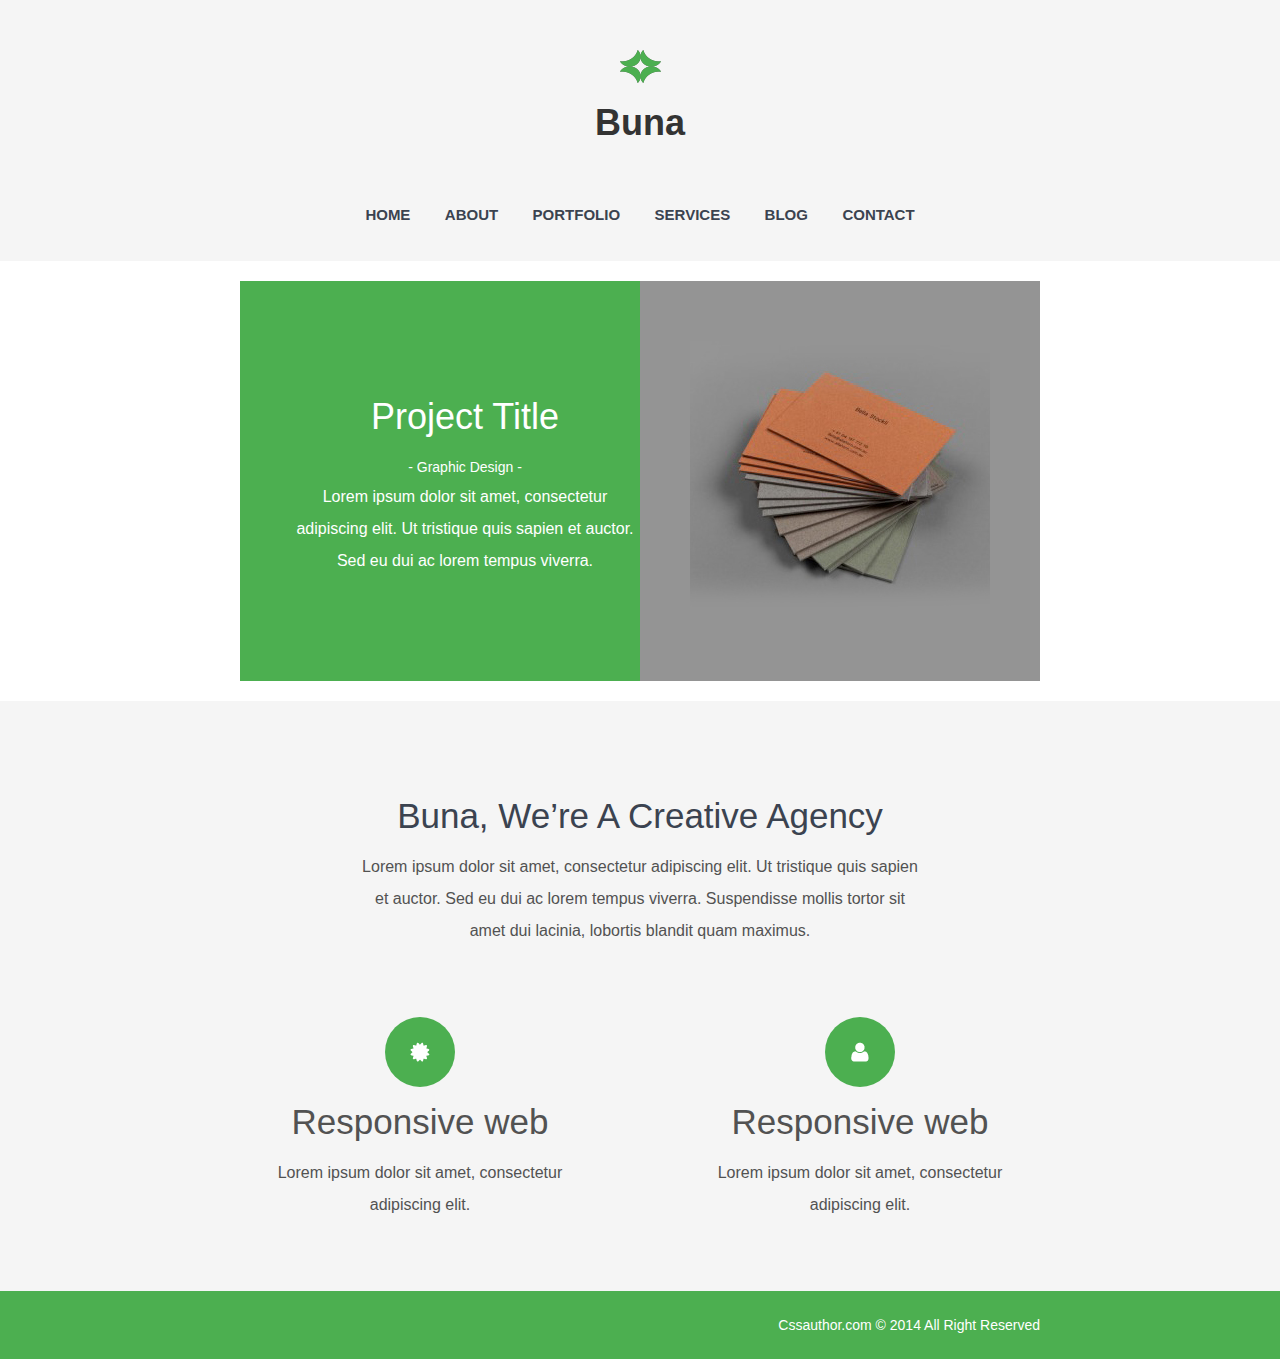
<file: buna/index.html>
<!DOCTYPE html>
<html lang="en">
<head>
	<meta charset="UTF-8">
	<meta name="viewport" content="width=device-width, initial-scale=1.0">
	<link rel="stylesheet" href="css/styles.css">
	<link rel="stylesheet" href="css/media.css">
	<title>Homework 9 (buna part)</title>
</head>
<body>
	<header class="header container">
		<a href="#" class="logo">
			Buna
		</a>
		<nav class="header_menu">
			<ul>
				<li class="menu_item">
					<a href="#">Home</a>
				</li>
				<li class="menu_item">
					<a href="#">About</a>
				</li>
				<li class="menu_item">
					<a href="#">Portfolio</a>
				</li>
				<li class="menu_item">
					<a href="#">Services</a>
				</li>
				<li class="menu_item">
					<a href="#">Blog</a>
				</li>
				<li class="menu_item">
					<a href="#">Contact</a>
				</li>
			</ul>
		</nav>
	</header>
	<div class="promo">
		<div class="container">
			<div class="promo_content clearfix">
				<div class="promo_content_pic">
					<img src="uploads/pic.jpg" alt="Promo picture">
				</div>
				<div class="promo_content_project_descr">
					<h2>
						Project Title
						<small>
							- Graphic Design -
						</small>
					</h2>
					<p>Lorem ipsum dolor sit amet, consectetur adipiscing elit. Ut tristique quis sapien et auctor. Sed eu dui ac lorem tempus viverra.</p>
				</div>
			</div>
		</div>
	</div>
	<div class="about container">
		<h1>Buna, We’re A Creative Agency</h1>
		<p class="about_text">Lorem ipsum dolor sit amet, consectetur adipiscing elit. Ut tristique quis sapien et auctor. Sed eu dui ac lorem tempus viverra. Suspendisse mollis tortor sit amet dui lacinia, lobortis blandit quam maximus.</p>
		<div class="clearfix">
			<div class="about_item">
				<h3>
					<a href="#" class="about_item_icon">
						<span class="cert item_icon"></span>
						Responsive web
					</a>
				</h3>
				<p>Lorem ipsum dolor sit amet, consectetur  adipiscing elit.</p>
			</div>
			<div class="about_item">
				<h3>
					<a href="#" class="about_item_icon">
						<span class="user item_icon"></span>
						Responsive web
					</a>
				</h3>
				<p>Lorem ipsum dolor sit amet, consectetur  adipiscing elit.</p>
			</div>
		</div>
	</div>
	<footer class="footer">
		<div class="container">
			<p>
				<a href="#">Cssauthor.com</a>
				&copy; 2014 All Right Reserved
			</p>
		</div>
	</footer>
</body>
</html>
</file>
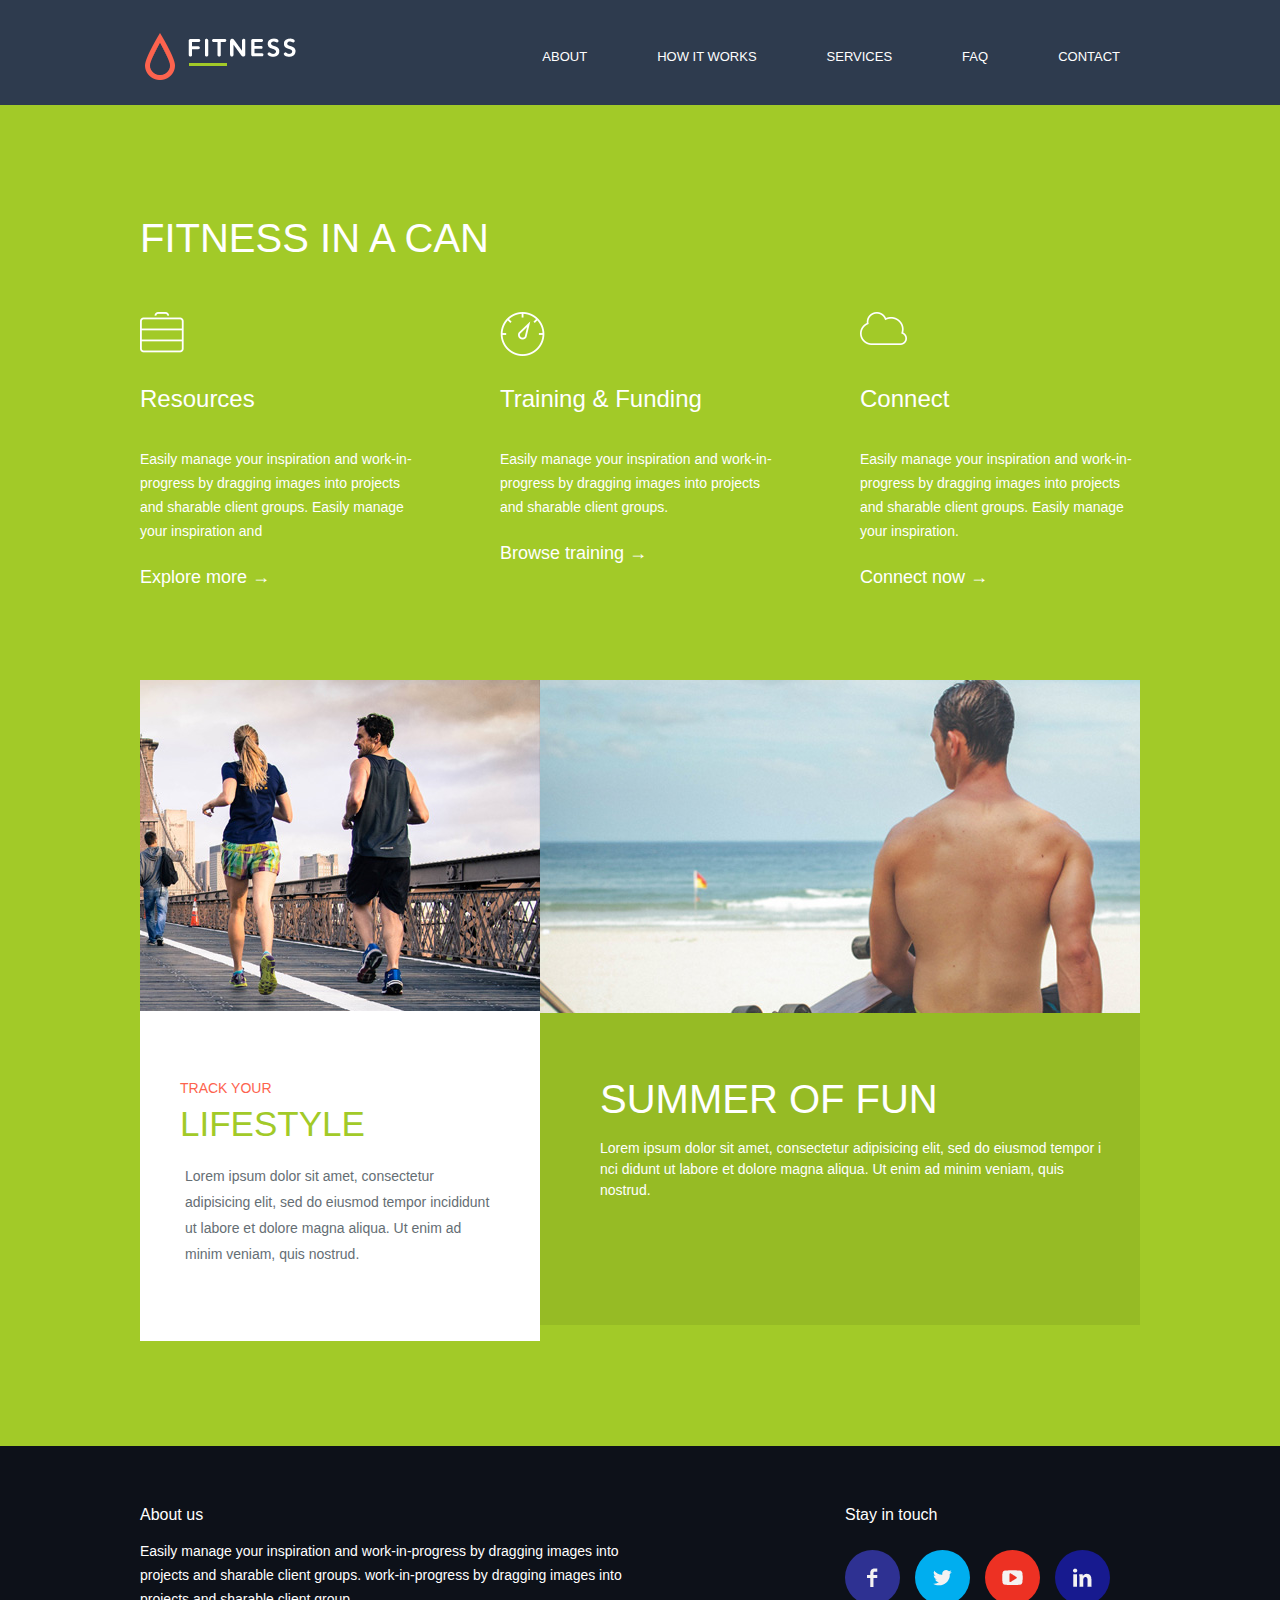
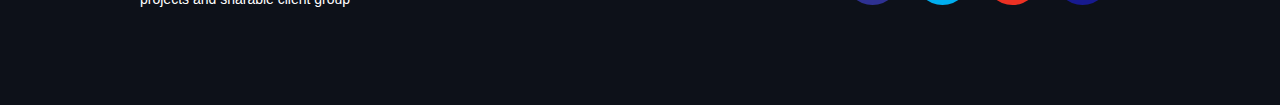
<file: fitness/index.html>
<!DOCTYPE html>
<html lang="en">
<head>
	<meta charset="UTF-8">
	<meta name="viewport" content="width=device-width, initial-scale=1.0">
	<link rel="stylesheet" href="css/main.css">
	<link rel="stylesheet" href="css/media.css">
	<title>Homework 6</title>
</head>
<body>
	<header class="header">
		<div class="container clearfix">
			<a href="#" class="logo">
				<img src="img/logo.png" alt="Fitness">
			</a>
			<nav class="menu">
				<ul class="clearfix">
					<li class="menu_item">
						<a href="#">About</a>
					</li>
					<li class="menu_item">
						<a href="#">How It Works</a>
					</li>
					<li class="menu_item">
						<a href="#">Services</a>
					</li>
					<li class="menu_item">
						<a href="#">FAQ</a>
					</li>
					<li class="menu_item">
						<a href="#">Contact</a>
					</li>
				</ul>
			</nav>
		</div>
	</header>
	<div class="about container">
		<h1>Fitness in a can</h1>
		<div class="clearfix">
			<div class="about_item">
				<h3>
					<a href="#" class="box">Resources</a>
				</h3>
				<p>Easily manage your inspiration and work-in-progress by dragging images into projects and sharable client groups. Easily manage your inspiration and</p>
				<a href="#" class="item_icon_more">Explore more →</a>
			</div>
			<div class="about_item">
				<h3>
					<a href="#" class="clock">Training & Funding</a>
				</h3>
				<p>Easily manage your inspiration and work-in-progress by dragging images into projects and sharable client groups.</p>
				<a href="#" class="item_icon_more">Browse training →</a>
			</div>
			<div class="about_item">
				<h3>
					<a href="#" class="cloud">Connect</a>
				</h3>
				<p>Easily manage your inspiration and work-in-progress by dragging images into projects and sharable client groups. Easily manage your inspiration.</p>
				<a href="#" class="item_icon_more">Connect now →</a>
			</div>
		</div>
	</div>
	<div class="promo container clearfix">
		<div class="promo_item left">
			<img src="uploads/pic1.jpg" alt="Picture 1">
			<div class="promo_item_text_left">
				<a href="#" class="promo_item_ref_wrapper">
					<h2>
						<small>Track your</small>
						Lifestyle
					</h2>
				</a>
				<p class="promo_item_text_wrapper_left">Lorem ipsum dolor sit amet, consectetur adipisicing elit, sed do eiusmod tempor incididunt ut labore et dolore magna aliqua. Ut enim ad minim veniam, quis nostrud.</p>
			</div>
		</div>
		<div class="promo_item right">
			<img src="uploads/pic2.jpg" alt="Picture 2">
			<div class="promo_item_text_right">
				<a href="#" class="promo_item_ref_wrapper">
					<h2>
						Summer of fun
					</h2>
				</a>
				<p class="promo_item_text_wrapper_right">Lorem ipsum dolor sit amet, consectetur adipisicing elit, sed do eiusmod tempor i nci didunt ut labore et dolore magna aliqua. Ut enim ad minim veniam, quis nostrud.</p>
			</div>
		</div>
	</div>
	<footer class="footer">
		<div class="container clearfix">
			<div class="who_we_are">
				<span>About us</span>
				<p>Easily manage your inspiration and work-in-progress by dragging images into projects and sharable client groups. work-in-progress by dragging images into projects and sharable client group</p>
			</div>
			<div class="where_we_are">
				<span>Stay in touch</span>
				<div class="contacts clearfix">
					<div class="contact">
						<a href="#" class="fb contact_icon"></a>
					</div>
					<div class="contact">
						<a href="#" class="tw contact_icon"></a>
					</div>
					<div class="contact">
						<a href="#" class="ut contact_icon"></a>
					</div>
					<div class="contact">
						<a href="#" class="in contact_icon"></a>
					</div>
				</div>
			</div>
		</div>
	</footer>
</body>
</html>
</file>
<file: buna/css/styles.css>
* {
	box-sizing: border-box;
	padding: 0;
	margin: 0;
}
body {
	font-family: arial, sans-serif;
	background: #f5f5f5;
	color: #525252;
	line-height: 2;
}
a {
	text-decoration: none;
}
.clearfix::after {
	content: '';
	display: block;
	clear: both;
}
.container {
	max-width: 800px;
	margin: 0 auto;
}
.header {
	text-align: center;
	margin-top: 50px;
	margin-bottom: 30px;
}
.logo {
	font-weight: 700;
	font-size: 36px;
	color: #333;
	margin-bottom: 40px;
	display: inline-block;
	background: url(../img/logo.png) no-repeat 50% 0;
	padding-top: 37px;
}
.header_menu ul {
	list-style: none;
}
.menu_item {
	display: inline-block;
	margin: 0 15px;
}
.menu_item	a {
	text-decoration: none;
	font-size: 15px;
	color: #3b4350;
	font-weight: 700;
	text-transform: uppercase;
}
.promo {
	background-color: #fff;
}
.promo_content {
	padding: 20px 0;
}
.clearfix::after {
	content: '';
	display: block;
	clear: both;
}
.promo_content_pic {
	float: right;
	width: 50%;
	height: 400px;
	text-align: center;
	background-color: #949494;
}
.promo_content_pic img {
	display: inline-block;
	height: auto;
	margin-top: 60px;
}
.promo_content_project_descr {
	padding: 100px 0 37px 50px;
    text-align: center;
	color: #fff;
	font-weight: 400;
	background-color: #4caf50;
	float: right;
	width: 50%;
	height: 400px;
}
.promo_content_project_descr h2 {
	font-size: 36px;
	font-weight: 400;
}
.promo_content_project_descr small {
	display: block;
	font-size: 14px;
}
.promo_content_project_descr p {
	font-size: 16px;
}
.about {
	margin-bottom: 70px;
	text-align: center;
}
.about h1 {
	padding-top: 80px;
	font-size: 35px;
	color: #3b4350;
	font-weight: 400;
}
.about_text {
	margin-bottom: 70px;
	padding: 0 120px;
	font-size: 16px;
	font-weight: 400;
}
.about_item {
	float: left;
	width: 45%
}
.about_item:last-child {
	float: right;
}
.about_item h3 {
	font-size: 35px;
	font-weight: 400;
}
.about_item p {
	font-size: 16px;
	font-weight: 400;
}
.about_item_icon {
	display: inline-block;
	color: #525252;
}
.item_icon {
	display: block;
	width: 70px;
	height: 70px;
	border-radius: 50%;
	margin: 0 auto;
}
.cert {
	background: #4caf50 url(../img/ic-certificate.png)  center center no-repeat;
}
.user {
	background: #4caf50 url(../img/ic-user.png)  center center no-repeat;
}
.footer {
	padding: 20px 0;
	font-size: 14px;
	color: #fff;
	font-weight: 400;
	text-align: right;
	background-color: #4caf50;
}
.footer a {
	color: #fff;
}
</file>
<file: buna/css/media.css>
@media screen and (max-width: 620px) {
	body {
		line-height: 1.4;
	}
	.menu_item {
	    margin: 20px 5px;
	    width: 30%;
	}
	.promo_content {
		padding: 10px 0;
	}
	.promo_content_pic {
		float: none;
		width: 100%;
		height: auto;
		text-align: none;
	}
	.promo_content_project_descr {
		float: none;
		width: 100%;
		height: auto;
		padding: 10px;
	}
	.promo_content_project_descr h2 {
    	font-size: 25px;
    	margin-bottom: 10px;
    }
	.about h1 {
    	padding-top: 10px;
    	font-size: 25px;
    }
	.about_text {
    	margin-bottom: 25px;
   		padding: 0 50px;
   	}
   	.about_item {
		width: 48%
	}
   	.about_item h3 {
    	font-size: 25px;
	}
	.footer {
		text-align: center;
	}	
}
@media screen and (max-width: 430px) {
	.menu_item {
		width: 50%;
	}
	.promo_content {
		padding: 5px 0;
	}
	.about_item {
		float: none;
		width: 95%
	}
	.about_item:last-child {
		float: none;
	}
	.about_item p {
    	margin-bottom: 25px;
	}
}
</file>
<file: fitness/css/main.css>
* {
	box-sizing: border-box;
}
body {
	margin: 0;
	background: #a2ca28;
	font-size: 14px;
	line-height: 1.4;
	font-family: arial, sans-serif;
}
a {
	text-decoration: none;
}
.clearfix::after {
	content: '';
	display: block;
	clear: both;
}
.container {
	max-width: 1000px;
	margin: 0 auto;
}
.header {
	padding: 33px 0 16px;
	margin-bottom: 105px;
	background: #2e3b4e;
}
.header .container {
	padding: 0 20px 3px 5px;
}
.menu {
	float: right;
}
.logo {
	float: left;
}
.menu ul {
	list-style: none;
}
.menu_item {
	float: left;
	margin-left: 70px;
}
.menu_item a {
	color: #fff;
	font-size: 13px;
	font-weight: 400;
	text-transform: uppercase;
}
.about {
	color: #fff;
	padding-bottom: 90px;
}
.about a {
	color: #fff;
}
.about h1 {
	text-transform: uppercase;
	font-size: 40px;
	font-weight: 400;
    margin: 0;
    padding-bottom: 30px;
}
.about_item {
	float: left;
	margin-right: 80px;
	width: 28%
}
.about_item:last-child {
	float: right;
	margin-right: 0;
}
.about_item h3 a {
	display: inline-block;
	color: #fff;
	font-size: 24px;
	font-weight: 400;
	background-position: left top;
	background-repeat: no-repeat;
	padding-top: 70px;
}
.about_item p {
	font-size: 14px;
	line-height: 24px;
	margin: 0;
	padding-top: 15px;
	padding-bottom: 22px;
}
.item_icon_more {
	font-size: 18px;
}
.box {
	background-image: url(../img/ic_box.png);
}
.clock {
	background-image: url(../img/ic_clock.png);
}
.cloud {
	background-image: url(../img/ic_cloud.png);
}
.promo {
	padding-bottom: 105px;
}
.promo_item {
	float: left;
}
.left {
	width: 40%;
	background-color: #fff;
}
.promo_item_text_left {
	padding-left: 30px;
	padding-top: 50px;
}
.promo_item_text_right {
	padding-left: 50px;
	padding-top: 55px;
	min-height: 306px;
}
.left small {
	display: block;
	color: #fd634e;
	font-size: 14px;
	font-weight: 400;
	line-height: 22px;
	text-transform: uppercase;
	padding-bottom: 10px;
}
.left h2 {
	margin: 0;
	color: #a2ca28;
	font-size: 35px;
	font-weight: 400;
	line-height: 30px;
	text-transform: uppercase;
}
.left p {
	color: #656e74;
	font-size: 14px;
	font-weight: 400;
	line-height: 26px;
}
.right {
	width: 60%;
	background-color: #96bb25;
}
.right h2 {
	color: #fff;
	font-size: 40px;
	font-weight: 400;
	line-height: 30px;
	text-transform: uppercase;
	margin: 0;
}
.right p {
	color: #fff;
	font-size: 14px;
	font-weight: 400;
	line-height: 21px;
}
.promo_item_ref_wrapper {
	display: inline-block;
	padding: 10px;
}
.promo_item_text_wrapper_left {
	padding-left: 15px;
	padding-right: 50px;
	padding-bottom: 60px;
}
.promo_item_text_wrapper_right {
	padding-left: 10px;
	padding-right: 25px;
}
.footer {
	background: #0d1119;
	color: #fff;
}
.who_we_are {
	float: left;
	width: 50%;
	padding-top: 60px;
	padding-bottom: 80px;
}
.footer span {
	font-size: 16px;
	line-height: 12px;
	font-weight: 400;
}
.footer p {
	font-size: 14px;
	line-height: 24px;
	font-weight: 400;
}
.where_we_are {
	float: right;
	padding-top: 60px;
}
.contacts {
	padding-top: 25px;
}
.contact {
	float: left;
	margin-right: 15px;
}
.contact:last-child {
	margin-right: 30px;
}
.contact_icon {
	display: inline-block;
	width: 55px;
	height: 55px;
	border-radius: 50%;
	background-position: center center;
	background-repeat: no-repeat;
}
.fb {
	background-color: #2e3192;
	background-image: url(../img/ic_fb.png);
}
.tw {
	background-color: #00aeef;
	background-image: url(../img/ic_tw.png);
}
.ut {
	background-color: #ed3123;
	background-image: url(../img/ic_ut.png);
}
.in {
	background-color: #171a8f;
	background-image: url(../img/ic_in.png);
}
</file>
<file: fitness/css/media.css>
@media screen and (max-width: 1020px) {
	.container {
		padding: 0 15px;
	}
	.header {
    	margin-bottom: 20px;
    }
    .menu {
		float: none;
	}
	.logo {
		float: none;
	}
	.menu_item {
		margin-left: 10%;
	}
	ul {
		padding-inline-start: 0px;
	}
	.item_icon_more {
		padding-bottom: 20px;
	}
	.about_item {
		float: left;
		margin-right: 30px;
		width: 30%
	}
	.promo_item {
		float: none;
  		width: 100%;
		text-align: center;
	}
	.promo_item img {
  		width: 100%;
	}
	.promo_item_text_left {
		padding-top: 35px;
    	padding-left: 0px;
    }
    .promo_item_text_right {
    	padding-left: 0px;
    	padding-top: 25px;
    	padding-bottom: 25px;
    	min-height: 0px;
	}
	.left {
		margin-top: 30px;
	}
	.left h2 {
		font-size: 20px;
	}
	.right h2 {
		font-size: 25px;
	}
}
@media screen and (max-width: 730px) {
	.header {
    	padding: 33px 0 0;
	}
	.menu_item {
		float: none;
		text-align: center;
		padding-bottom: 35px;
	}
	.about {
		padding-bottom: 30px;
	}
	.about h1 {
    	text-align: center;
    	font-size: 30px;
    	padding-top: 15px;
    	padding-bottom: 10px;
	}
	.about_item {
		float: none;
		text-align: center;
		width: 100%;
	}
	.about_item:last-child {
		float: none;
	}
	.about_item h3 a {
		margin-top: 20px;
    	background-position: center top;
    	padding-top: 55px;
    }
	.about_item p {
		padding: 0 10% 5% 10%;
	}
	.promo {
		padding-bottom: 10px;
	}
	.contacts {
		padding-bottom: 25px;
	}
	.contact {
		margin-right: 5%;
	}
	.contact_icon {
		width: 50px;
		height: 50px;
	}
	.who_we_are {
		float: none;
		width: 100%;
		padding-top: 20px;
    	padding-bottom: 20px;
	}
	.where_we_are {
		float: none;
		padding-top: 0px;
		margin-bottom: 20px;
	}
	.footer p {
		text-align: center;
	}
}
</file>
